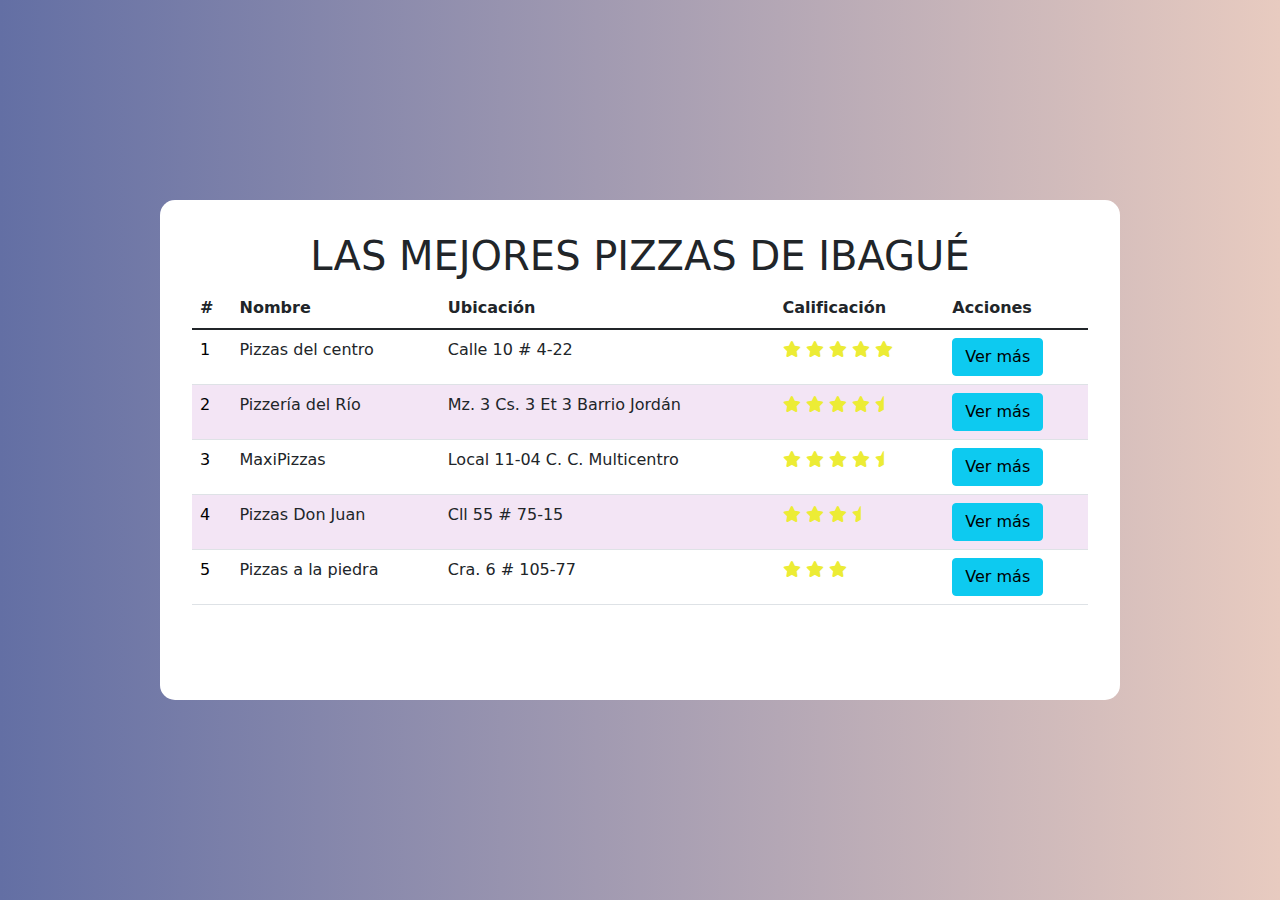
<file: index.html>
<!DOCTYPE html>
<html lang="es">
<head>
    <meta charset="UTF-8">
    <meta http-equiv="X-UA-Compatible" content="IE=edge">
    <meta name="viewport" content="width=device-width, initial-scale=1.0">
    <link rel="stylesheet" href="./assets/css/main.css">
    <link rel="stylesheet" href="./assets/css/bootstrap/bootstrap/css/bootstrap.min.css">
    <link rel="stylesheet" href="./assets/css/fontawesome/fontawesome/css/all.min.css">
    <link rel="stylesheet" href="https://cdnjs.cloudflare.com/ajax/libs/animate.css/4.1.1/animate.min.css">
    <title>Las mejores pizzas de Ibagué</title>
</head>
<body>
    <div class="container">
        <div class="content animate__animated animate__backInDown">
            <h1 class="text-center text-uppercase">
                Las mejores pizzas de Ibagué
            </h1>
            <table class="table table-hover">
                <thead>
                    <tr>
                        <th>#</th>
                        <th>Nombre</th>
                        <th>Ubicación</th>
                        <th>Calificación</th>
                        <th>Acciones</th>
                    </tr>
                </thead>
                <tbody>
                    <tr>
                        <td>1</td>
                        <td>Pizzas del centro</td>
                        <td>Calle 10 # 4-22</td>
                        <td>
                            <i class="fa-solid fa-star"></i>
                            <i class="fa-solid fa-star"></i>
                            <i class="fa-solid fa-star"></i>
                            <i class="fa-solid fa-star"></i>
                            <i class="fa-solid fa-star"></i>
                        </td>
                        <td>
                            <a href="./pizzerias/pizzeria1.html" class="btn btn-info">Ver más</a>
                        </td>
                    </tr>
                    <tr>
                        <td>2</td>
                        <td>Pizzería del Río</td>
                        <td>Mz. 3 Cs. 3 Et 3 Barrio Jordán</td>
                        <td>
                            <i class="fa-solid fa-star"></i>
                            <i class="fa-solid fa-star"></i>
                            <i class="fa-solid fa-star"></i>
                            <i class="fa-solid fa-star"></i>
                            <i class="fa-solid fa-star-half"></i>
                        </td>
                        <td>
                            <a href="" class="btn btn-info">Ver más</a>
                        </td>
                    </tr>
                    <tr>
                        <td>3</td>
                        <td>MaxiPizzas</td>
                        <td>Local 11-04 C. C. Multicentro</td>
                        <td>
                            <i class="fa-solid fa-star"></i>
                            <i class="fa-solid fa-star"></i>
                            <i class="fa-solid fa-star"></i>
                            <i class="fa-solid fa-star"></i>
                            <i class="fa-solid fa-star-half"></i>
                        </td>
                        <td>
                            <a href="" class="btn btn-info">Ver más</a>
                        </td>
                    </tr>
                    <tr>
                        <td>4</td>
                        <td>Pizzas Don Juan</td>
                        <td>Cll 55 # 75-15</td>
                        <td>
                            <i class="fa-solid fa-star"></i>
                            <i class="fa-solid fa-star"></i>
                            <i class="fa-solid fa-star"></i>
                            <i class="fa-solid fa-star-half"></i>
                        </td>
                        <td>
                            <a href="" class="btn btn-info">Ver más</a>
                        </td>
                    </tr>
                    <tr>
                        <td>5</td>
                        <td>Pizzas a la piedra</td>
                        <td>Cra. 6 # 105-77</td>
                        <td>
                            <i class="fa-solid fa-star"></i>
                            <i class="fa-solid fa-star"></i>
                            <i class="fa-solid fa-star"></i>
                        </td>
                        <td>
                            <a href="" class="btn btn-info">Ver más</a>
                        </td>
                    </tr>
                </tbody>
            </table>
        </div>
    </div>
</body>
</html>
</file>
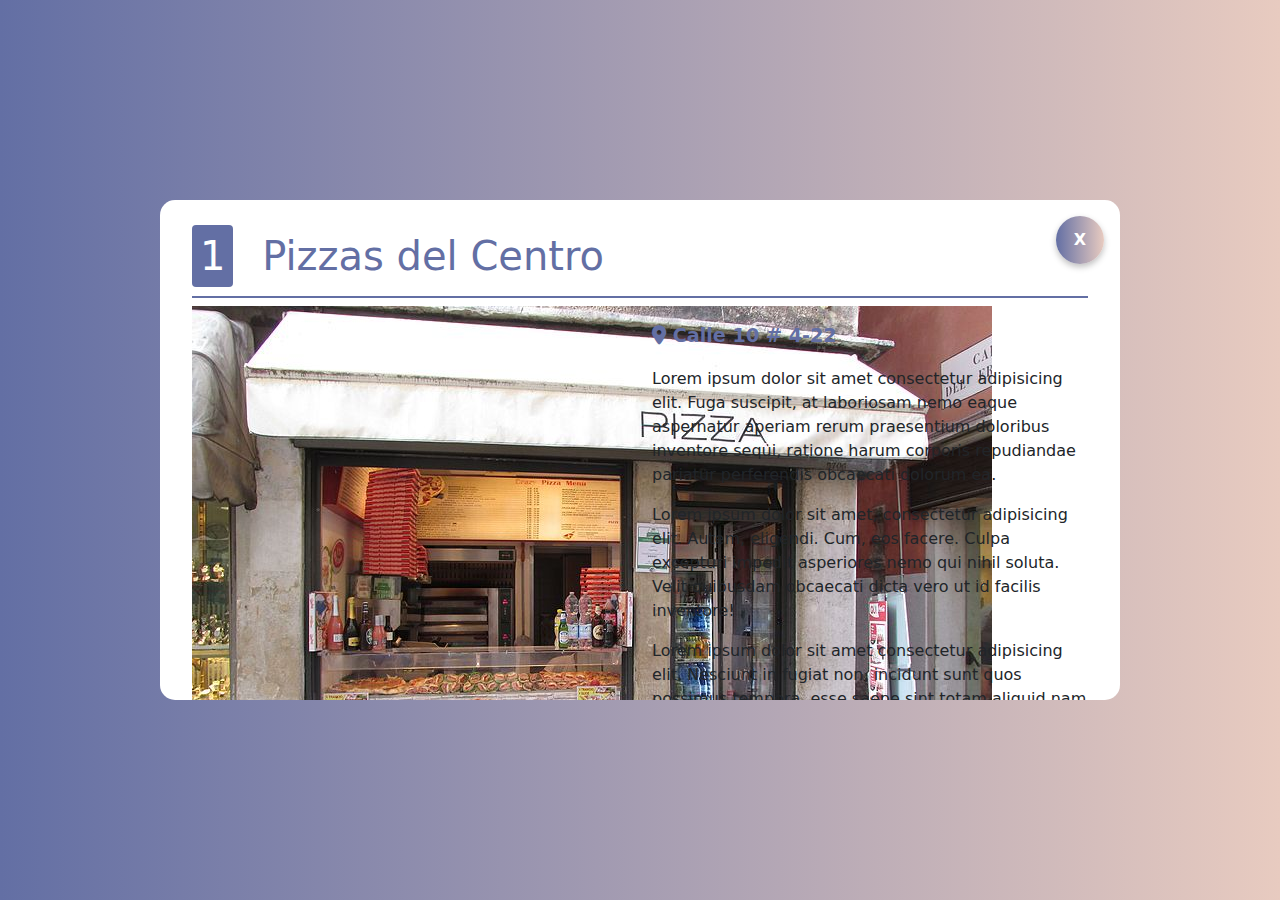
<file: pizzerias/pizzeria1.html>
<!DOCTYPE html>
<html lang="es">

<head>
    <meta charset="UTF-8">
    <meta http-equiv="X-UA-Compatible" content="IE=edge">
    <meta name="viewport" content="width=device-width, initial-scale=1.0">
    <link rel="stylesheet" href="../assets/css/main.css">
    <link rel="stylesheet" href="../assets/css/bootstrap/bootstrap/css/bootstrap.min.css">
    <link rel="stylesheet" href="../assets/css/fontawesome/fontawesome/css/all.min.css">
    <link rel="stylesheet" href="https://cdnjs.cloudflare.com/ajax/libs/animate.css/4.1.1/animate.min.css">
    <title>Pizzas del Centro</title>
</head>

<body>
    <div class="container">
        <div class="content animate__animated animate__backInDown">
            <div class="actions">
                <a href="../index.html" class="close">
                    <span>X</span>
                </a>
            </div>
            <h1 class="titulo-item">
                <span class="posicion">1</span>
                Pizzas del Centro
            </h1>
            <section class="row">
                <div class="col-6">
                    <img src="../assets/img/Pizzeria_in_Venice.jpg" alt="">
                </div>
                <div class="col-6">
                    <address class="direccion">
                        <i class="fa-solid fa-location-dot"></i>
                        <span>Calle 10 # 4-22</span>
                    </address>
                    <p>Lorem ipsum dolor sit amet consectetur adipisicing elit. Fuga suscipit, at laboriosam nemo eaque
                        aspernatur aperiam rerum praesentium doloribus inventore sequi, ratione harum corporis
                        repudiandae pariatur perferendis obcaecati dolorum ea.</p>
                    <p>Lorem ipsum dolor sit amet, consectetur adipisicing elit. Autem, eligendi. Cum, eos facere. Culpa
                        excepturi impedit asperiores nemo qui nihil soluta. Velit quibusdam obcaecati dicta vero ut id
                        facilis inventore!</p>
                    <p>Lorem ipsum dolor sit amet consectetur adipisicing elit. Nesciunt in fugiat non, incidunt sunt
                        quos possimus tempora, esse saepe sint totam aliquid nam natus nobis beatae. Alias nisi enim
                        quod!</p>
                </div>
            </section>
        </div>
    </div>
</body>

</html>
</file>
<file: assets/css/main.css>
@import url('https://fonts.googleapis.com/css2?family=Lato:ital,wght@0,100;0,400;1,700&family=Merriweather:ital@1&display=swap');

html {
    font-family: 'Lato', sans-serif;
}

body {
    background: #E8CBC0;  /* fallback for old browsers */
    background: -webkit-linear-gradient(to right, #636FA4, #E8CBC0);  /* Chrome 10-25, Safari 5.1-6 */
    background: linear-gradient(to right, #636FA4, #E8CBC0); /* W3C, IE 10+/ Edge, Firefox 16+, Chrome 26+, Opera 12+, Safari 7+ */    
}


td {
    display: block;
}

th {
    display: none;
}

.container {
    display: flex;
    align-items: center;
    justify-content: center;
    height: 100vh;
}

.content {
    max-width: 960px;
    width: 100%;
    height: 80vh;
    background-color: #fff;
    border-radius: 15px;
    overflow-y: scroll;
    padding: 2rem;
    position: relative;
}

.actions {
    position: absolute;
    top: 1rem;
    right: 1rem;
}

.close {
    width: 3rem;
    height: 3rem;
    color: #fff;
    background: #E8CBC0;
    background: -webkit-linear-gradient(to right, #636FA4, #E8CBC0);
    background: linear-gradient(to right, #636FA4, #E8CBC0);
    border-radius: 50%;
    text-decoration: none;
    font-weight: 700;
    display: flex;
    justify-content: center;
    align-items: center;
    cursor: pointer;
    box-shadow: 0 3px 6px rgb(0, 0, 0, 0.25);
}

.close:hover {
    opacity: 0.8;
}

.titulo-item {
    color: #636FA4;
    border-bottom-style: solid;
    border-bottom-width: 2px;
    border-color: #636FA4;
    padding-bottom: 1rem;
}

.posicion {
    background-color: #636FA4;
    color: #fff;
    padding: 0.5rem;
    border-radius: 4px;
    margin-right: 1rem;
}

.direccion {
    font-weight: bold;
    color: #636FA4;
    font-size: 1.2rem;
    margin-top: 1rem;
}

.fa-star, .fa-star-half {
    color: rgb(236, 236, 53);
}
td:nth-of-type(1){
    font-size: 1.5rem;
    font-weight: bold;
    color: #636FA4;
}

tr:nth-child(even){
    background-color: #f3E5F5;
}


/* ANIMACIONES EN CSSKC

.content {
    animation-duration: 3s;
    animation-name: slidein;
    animation-iteration-count: infinite;
}

@keyframes slidein {
    from {
        margin-left: 100%;
        width: 300%;
    }

    75% {
        margin-left: 20%;
        width: 150%;
    }

    to {
        margin-left: 0%;
        width: 100%;
    }
    
} */


@media (min-height: 550px) {
    .content {
        height: 500px;
    }
}

@media (min-width: 900px) {
    th {
        display: table-cell;
    }
    td {
        display: table-cell;
    }
    .content {
        overflow-y: auto;
    }   
    td:nth-of-type(1){
        font-size: 1rem;
        font-weight: normal;
        color: #000;
    }
    
}
</file>
